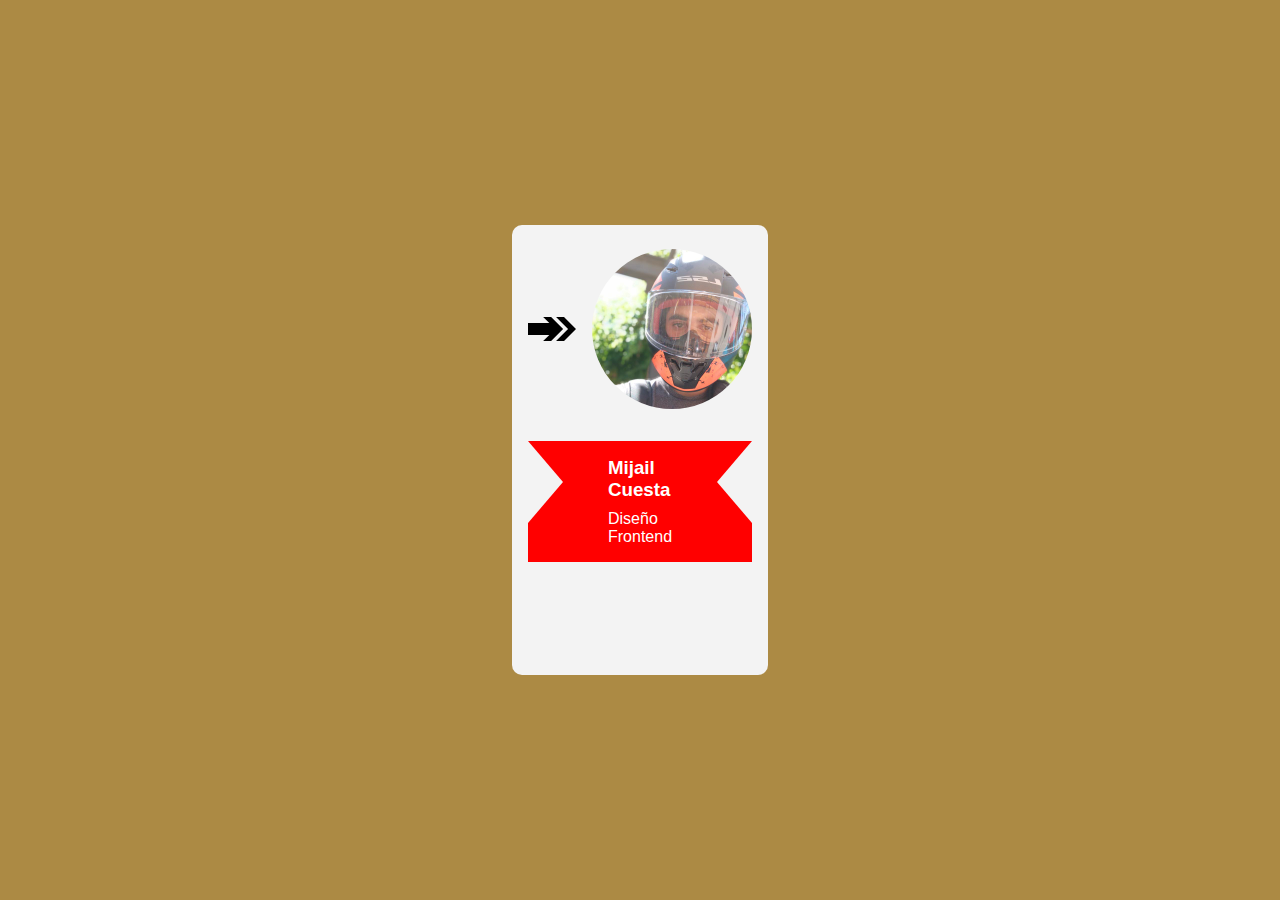
<file: seccion-equipo/index.html>
<!DOCTYPE html>
<html lang="en">
<head>
    <meta charset="UTF-8">
    <meta http-equiv="X-UA-Compatible" content="IE=edge">
    <meta name="viewport" content="width=device-width, initial-scale=1.0">
    <link rel="stylesheet" href="style.css">
    <title>Document</title>
</head>
<body>
    <section class="card">
        <div class="card-about">
            <div class="card-image">
                <img src="arrow.svg" alt="">
                <img src="profilepic.jpg" alt="">
            </div>
            <div class="card-name">
                <h3>Mijail Cuesta</h3>
                <p>Diseño Frontend</p>
            </div>
        </div>
        <div class="card-details">
            <ul>
                <li>Diseño web funcional y responsive</li>
                <li>Abierto a criticas constructivas</li>
                <li>Aprender algo nuevo cada dia</li>
                <li>Cripto Hodler</li>
            </ul>
            <div class="redes">
                <img src="facebook.svg" alt="">
                <img src="instagram.svg" alt="">
                <img src="linkedin.svg" alt="">
            </div>
        </div>
    </section>
</body>
</html>
</file>
<file: seccion-equipo/style.css>
* {
    box-sizing: border-box;
    padding: 0;
    margin: 0;
}

body {
    display: flex;
    justify-content: center;
    align-items: center;
    height: 100vh;
    background-color: rgb(172,138, 68);
}

img {
    max-width: 100%;
}

.card {
    width: 20%;
    height: 50%;
    background-color: rgb(243, 243, 243);
    border-radius: 10px;
    padding: 1.5em;
    display: flex;
    flex-direction: column;
    align-items: center;
}

.card-image {
    display: flex;
}

.card-image img:first-child {
    width: 3em;
    z-index: 10;
    transition: transform .3s linear, opacity .2s linear;
}

.card-image img:last-child {
    margin-left: 1em;
    width: 10em;
    border-radius: 50%;
    z-index: 20;
    transition: transform .4s ease-out;
}

.card-name {
    position: relative;
    margin-top: 2em;
    background-color: red;
    padding: 1em 5em;
    color: #fff;
    font-family: Arial, Helvetica, sans-serif;
    transition: transform .5s ease-out;
}

.card-name::before {
    content: "";
    position: absolute;
    width: 0;
    height: 0;
    left: 0;
    top: 0;
    border: 41px solid transparent;
    border-left: 35px solid rgb(243, 243, 243);;
}

.card-name::after {
    content: "";
    position: absolute;
    width: 0;
    height: 0;
    right: 0;
    top: 0;
    border: 41px solid transparent;
    border-right: 35px solid rgb(243, 243, 243);;
}

.card-name h3 {
    margin-bottom: .5em;
}

.card:hover .card-image img:first-child{
    transform: translateX(140%);
    opacity: 0;
    transition: transform .3s linear, opacity .2s linear;
}

.card:hover .card-image img:last-child {
    transform: scale(.7);
    transition: transform .4s ease-out;
}

.card:hover .card-name {
    transform: translateY(-55%) scale(.8);
    transition: transform .5s ease-out, background-color 1s;
    background-color: blue;
}

.card-details {
    position: relative;
    top: -2em;
    font-size: 1rem;
    font-family: 'Segoe UI', Tahoma, Geneva, Verdana, sans-serif;
    opacity: 0;
    transition: opacity .1s linear;
}

.redes {
    margin-top: .5em;
    display: flex;
    justify-content: center;
}

.card:hover .card-details {
    opacity: 1;
    transition: opacity .7s ease-in;
}
</file>
